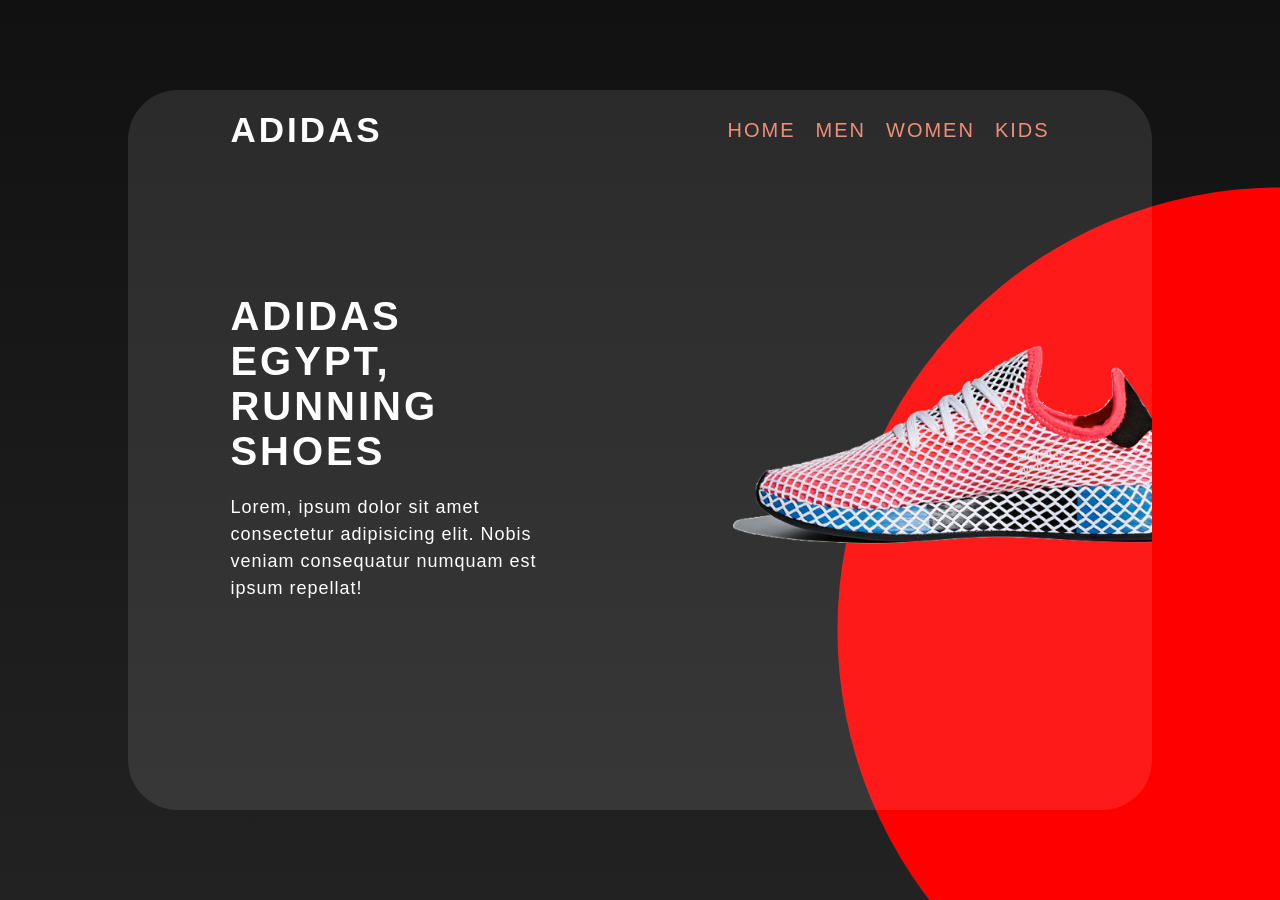
<file: adidas-product-page/index.html>
<!DOCTYPE html>
<html lang="en">
<head>
    <meta charset="UTF-8">
    <title>adidas</title>
    <link rel="stylesheet" href="style.css">
</head>
<body>
<div class="container">


<nav>
    <a href="#" class="logo">Adidas</a>
<ul>
    <li><a href="#">Home</a></li>
    <li><a href="#">men</a></li>
    <li><a href="#">women</a></li>
    <li><a href="#">kids</a></li>

</ul>
</nav>

<div class="content">
<div class="text">
    <h2>Adidas Egypt, <br>Running shoes<br></h2>
    <p>Lorem, ipsum dolor sit amet consectetur adipisicing elit. Nobis veniam consequatur numquam est ipsum repellat!</p>

</div>
<div class="image"><img src="shoes.png" ></div>
</div>


</div>



</body>
</html>
</file>
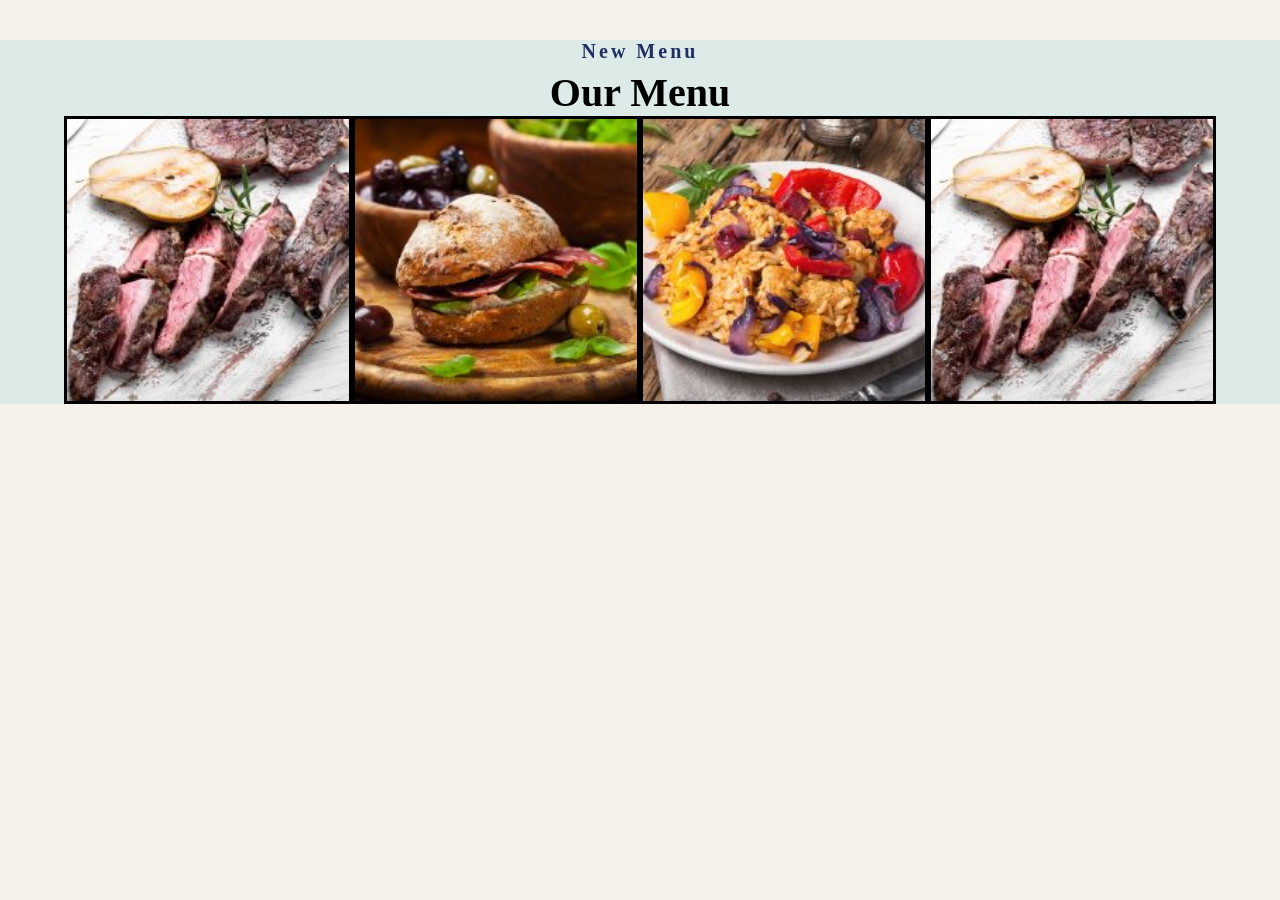
<file: animated-menu/index.html>
<!DOCTYPE html>
<html lang="en">
<head>
    <meta charset="UTF-8">
    <meta name="viewport" content="width=device-width, initial-scale=1.0">
    <title>Document</title>
    <link rel="stylesheet" href="style.css">
</head>
<body>
    

        <div class="our-menu">
            <div class="container">
        <p id="o">New Menu</p>
        
        <h2>Our Menu</h2>
         <div class="item">
            <div class="inner">
                <img src="image/rigel-food-sec-2-img1-200x200.jpg" alt="">
            <div class="caption">
                <h3>title</h3>
            <p>Lorem ipsum dolor sit amet consectetur adipisicing elit. Dolores, neque.</p>
            </div>
            </div>
         </div>

         <div class="item">
            <div class="inner">
                <img src="image/rigel-food-sec-2-img4-200x200.jpg" alt="">
            <div class="caption">
                <h3>title</h3>
            <p>Lorem ipsum dolor sit amet consectetur adipisicing elit. Dolores, neque.</p>
            </div>
            </div>
         </div>

         <div class="item">
            <div class="inner">
                <img src="image/rigel-food-sec-2-img5-200x200.jpg" alt="">
            <div class="caption">
                 <h3>title</h3>
            <p>Lorem ipsum dolor sit amet consectetur adipisicing elit. Dolores, neque.</p>
               </div>
            </div>
         </div>

         <div class="item">
            <div class="inner">
                <img src="image/rigel-food-sec-2-img1-200x200.jpg" alt="">
            <div class="caption">
                <h3>title</h3>
            <p>Lorem ipsum dolor sit amet consectetur adipisicing elit. Dolores, neque.</p>
            </div>
            </div>
         </div>
         <div class="clear"></div>
    </div>

    </div>
    
</body>
</html>




<!-- 
transform => rotate rotatex rotatey
          => translate translatex translatey
          => skew skewx skewy
          => scale scalex scaley 
 -->
</file>
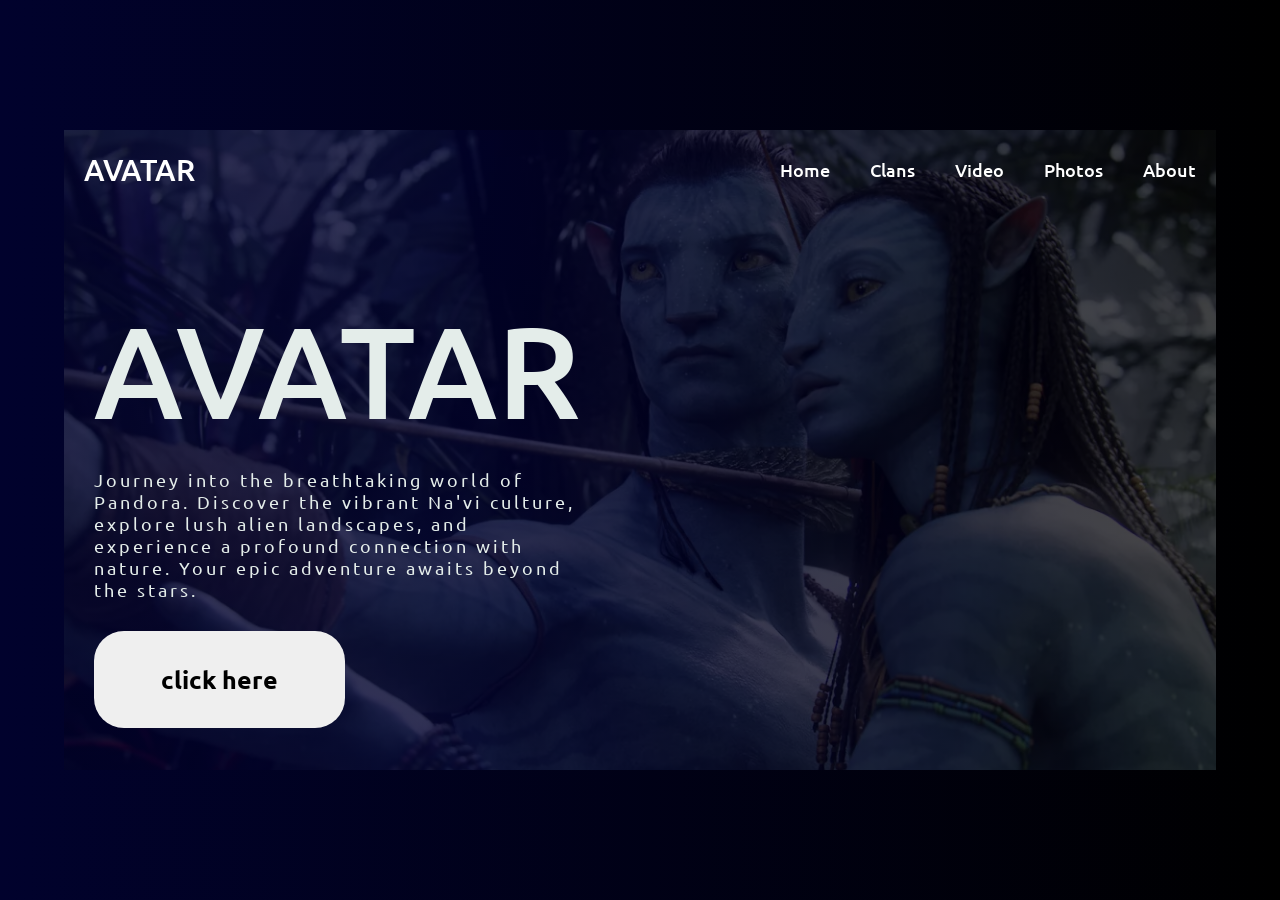
<file: avatar-landing-page/index.html>
<!DOCTYPE html>
<html lang="en">
<head>
    <meta charset="UTF-8">
    <link rel="stylesheet" href="style.css">
    
    <title>Document</title>
</head>
<body>
    
<div class="container">

    <header>
        <a href="#" class="logo">AVATAR</a> 
        <ul>
            <li><a href="#">Home</a></li>
            <li><a href="#">Clans</a></li>
            <li><a href="#">Video</a></li>
            <li><a href="#">Photos</a></li>
            <li><a href="#">About</a></li>
        </ul>
    </header>

    <div class="content">

            <h1>AVATAR</h1>
            <p>Journey into the breathtaking world of Pandora. Discover the vibrant Na'vi culture, explore lush alien landscapes, and experience a profound connection with nature. Your epic adventure awaits beyond the stars.</p>
            <button>click here</button>




    </div>

    
</div>



</body>
</html>
</file>
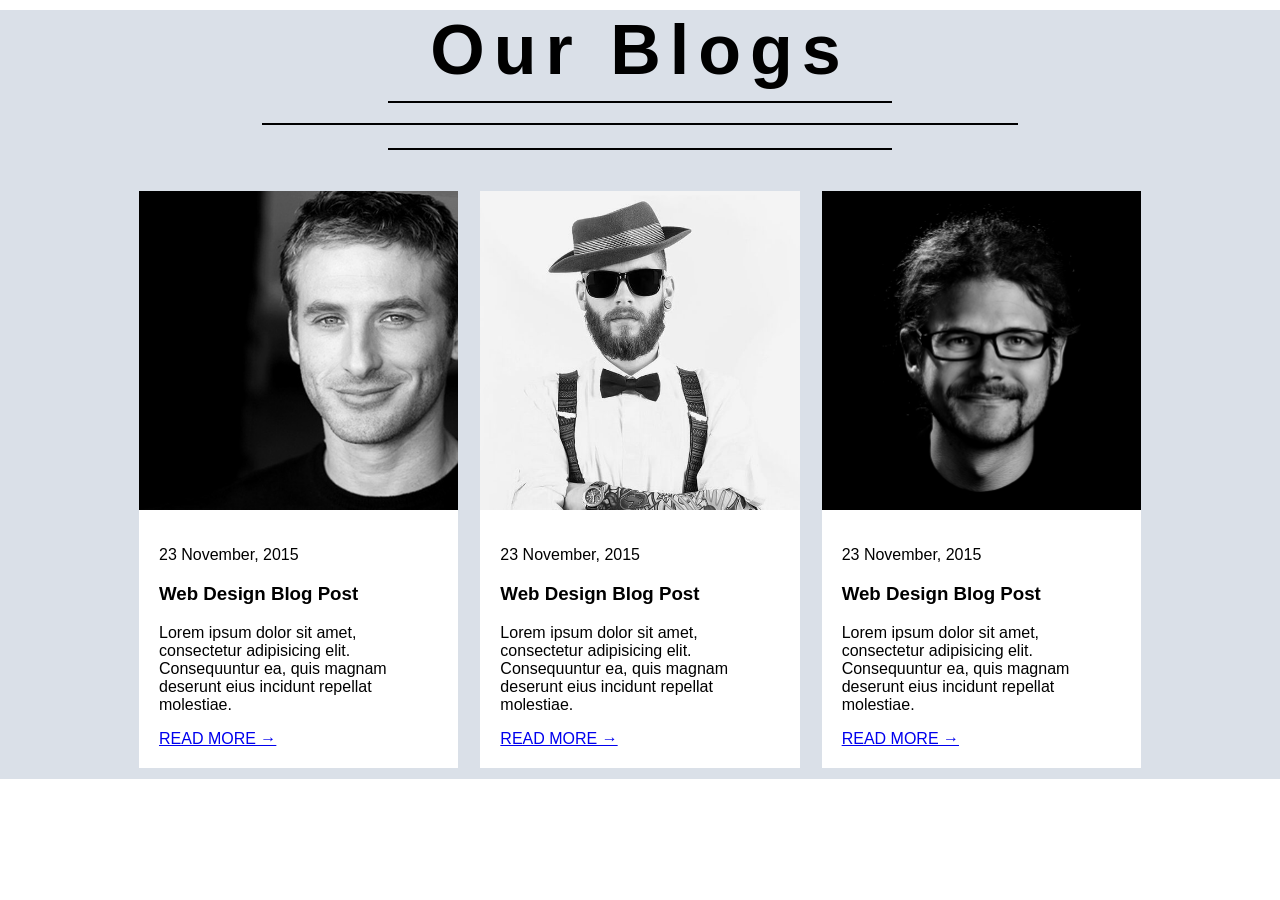
<file: Blog Cards UI/index.html>
<!DOCTYPE html>
<html lang="en">
<head>
    <meta charset="UTF-8">
    <meta name="viewport" content="width=device-width, initial-scale=1.0">
    <link rel="stylesheet" href="style.css">
    <base href="images/">
    <title>Document</title>
</head>
<body>
    
    <div class="blog">
        <h1>Our Blogs</h1>
      <div class="cart">
          <div class="cart-item">
            <img src="three.jpg" alt="">
           <div class="inner">
            <p>23 November, 2015</p>
            <h3>Web Design Blog Post</h3>
            <p>Lorem ipsum dolor sit amet, consectetur adipisicing elit.
Consequuntur ea, quis magnam deserunt eius incidunt repellat molestiae.</p>
<a href="#">READ MORE →</a>
           </div>
        </div>
        <div class="cart-item">
            <img src="team-bw-3.jpg" alt="">
           <div class="inner">
            <p>23 November, 2015</p>
            <h3>Web Design Blog Post</h3>
            <p>Lorem ipsum dolor sit amet, consectetur adipisicing elit.
Consequuntur ea, quis magnam deserunt eius incidunt repellat molestiae.</p>
<a href="#">READ MORE →</a>
           </div>
        </div>
        <div class="cart-item">
            <img src="two.png" alt="">
           <div class="inner">
            <p>23 November, 2015</p>
            <h3>Web Design Blog Post</h3>
            <p>Lorem ipsum dolor sit amet, consectetur adipisicing elit.
Consequuntur ea, quis magnam deserunt eius incidunt repellat molestiae.</p>
<a href="#">READ MORE →</a>
           </div>
        </div>
        <div class="clear"></div>
      </div>
    </div>




</body>
</html>
</file>
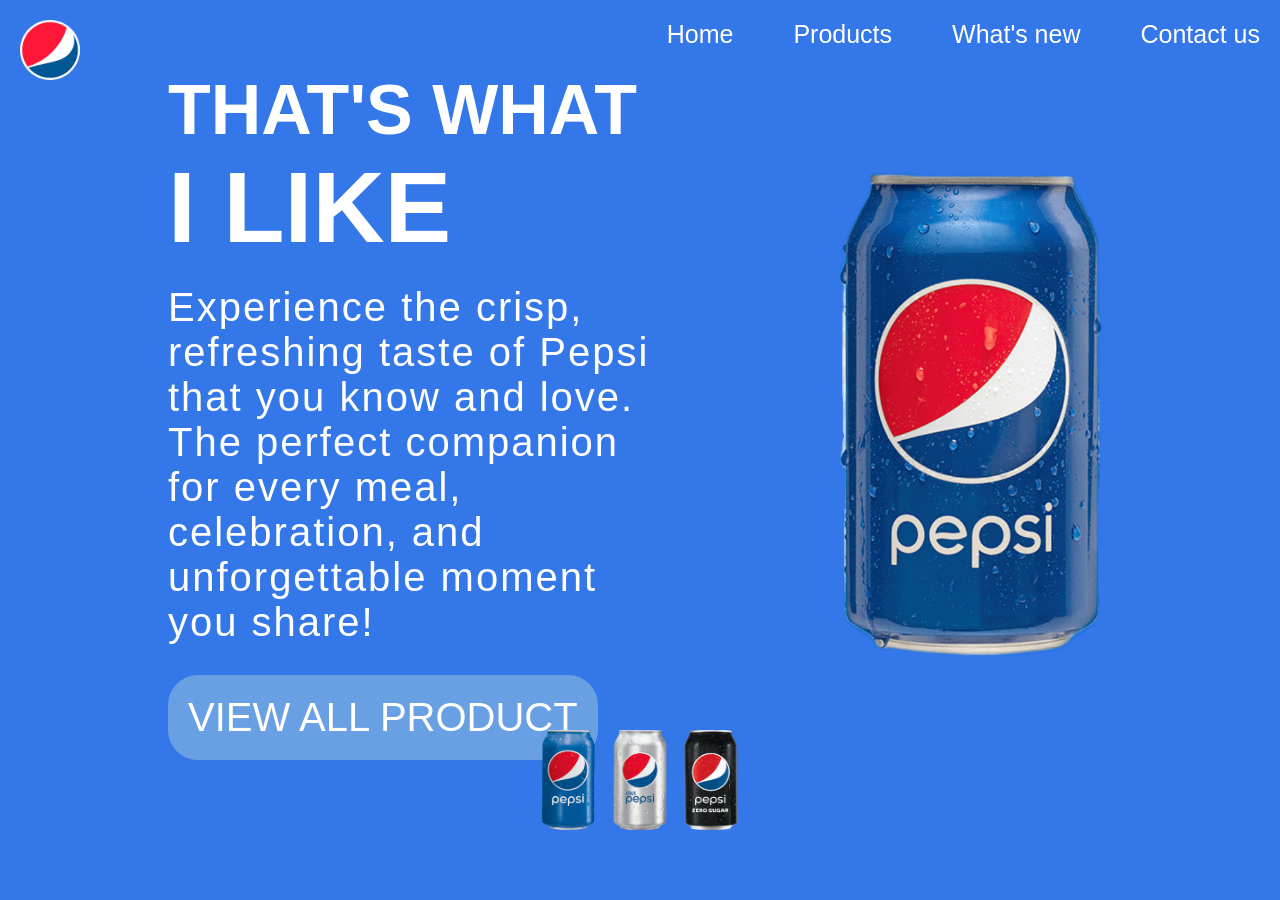
<file: Pepsi Promotional Page/index.html>
<!DOCTYPE html>
<html lang="en">
<head>
    <meta charset="UTF-8">
    <link rel="stylesheet" href="style.css">
    <title>Document</title>
</head>
<body>
    
<nav>   
<img class="logo" src="pepsi_logo.png" alt="logo">
<ul>
    <li><a href="#">Home</a></li>
    <li><a href="#">Products</a></li>
    <li><a href="#">What's new</a></li>
    <li><a href="#">Contact us</a></li>
    
</ul>
</nav>



<div class="container">


    <div class="text">
    <h2 class="h21">THAT'S WHAT<h2 class="h22">I LIKE</h2></h2>
    <p>Experience the crisp, refreshing taste of Pepsi that you know and love. The perfect companion for every meal, celebration, and unforgettable moment you share!
</p>
    <button type="button" class="button">VIEW ALL PRODUCT</button>
    </div>

<div class="image"><img src="pepsi_can.png" alt="Pepsi Image"></div>


</div>
<div class="footer"><img src="three_pepsi.png" ></div>


</body>
</html>
</file>
<file: adidas-product-page/style.css>
*{
    padding : 0;
    margin : 0;
    font-family:sans-serif;
}
body{
    background : linear-gradient(#111,#222);
    height : 100vh;
    width: 100%;
    display: flex;
    justify-content: center;
    align-items: center;

}
body::after{
    content: '';
    width: 100%;
    height: 100%;
    background-color: #ff0000;
    position: absolute;
    clip-path: circle(40% at right 70%);
    z-index: -1;
    }




.container{
    width: 80%;
    height: 80%;
    background-color: rgba(255,255,255,0.1);
    border-radius: 50px;
    overflow: hidden;
    
}


nav{
    
    display: flex;
    justify-content: space-between;
    align-items: center;
    width: 80%; 
    margin: auto;
    padding: 20px 0;
}

nav .logo{
    font-size: 35px;
    color: #fff;
    font-weight: 700;
    text-decoration: none;
    text-transform: uppercase;
    letter-spacing: 3px;
}

nav ul{
    display: flex;
    list-style: none;
    gap: 20px;
}

nav ul li a{
    color: #f08f77;
    text-decoration: none;
    font-size: 20px;
    font-weight: 500;
    text-transform: uppercase;
    letter-spacing: 2px;
    transition: 0.3s ease;
}
nav ul li a:hover{
    color: #ff0000;
}
.content{
    width: 80%;
    margin: auto;
    display: flex;
    justify-content: space-between;
    align-items: center;
    height: 80%;
}

.content .text{
    color: #fff;
    width: 40%;
}
.content .text h2{
    font-size: 40px;
    text-transform: uppercase;
    letter-spacing: 3px;
    margin-bottom: 20px;
    font-weight: 700;
}
.content .text p{
    font-size: 18px;
    line-height: 1.5;
    margin: 20px 0;
    letter-spacing: 1px;
    
}
.content .image{
    width: 40%;

}
.content .image img{
    width: 500px;
}

@media (min-width:950px) and (max-width:1150px) {
    
.content .image img{
    width: 330px;
}

}

@media (max-width:950px) {
    .nav{
        flex-direction: column;
        gap: 10px;
        margin: 10px 30px;
    }
.content, nav {
    flex-direction: column;
    text-align: center;

}
.content .image, .content .text{
    width: 40%;
}
body::after{
    clip-path: circle(50% at bottom );

}
}
</file>
<file: animated-menu/style.css>
*{
        box-sizing: border-box;

}
body{
    margin: 0 ;
    background-color: #f6f2ea;
}
.our-menu{
    background-color: rgba(210, 232, 232, 0.682);
}

.our-menu h2{
    margin: 0;
    font-size: 40px  ;
    text-align: center;

}

#o{
    margin: 6px;
    font-size: 20px  ;
    text-align: center;
    font-weight: bold;
    color: rgb(31, 47, 99);
    letter-spacing: 3px;
}

.container{
    width: 90%;
    margin: 40px auto;
}
.item{
    width: 25%;
    position: relative;
        float: left;
        border: 1px black solid;
        color: #f6f2ea;
        overflow: hidden;

}
.item img{
    width: 100%;
    display: block;
    transition: transform 1s 1s;
}


.caption{
        background-color: rgba(0,0, 0, 0.3);

    position: absolute;
    top: 0;
    bottom: 0;
    right: 0;
    left: 0;
    opacity: 0;
    transition: opacity 1s ease , transform  1s ;
}


.caption h3{
        background-color: black;
        text-align: center;
        margin: 0;
        padding: 20px ;
        transform: translateX(110%);
        

}
 
.caption p{
        font-size: 20px;
        transform: translateX(119%);
 
}

.clear{
    clear: both;
}
.item .caption:hover{
    opacity: 1;
    transform: rotate(360deg);
} 

.item:hover img{
    transform: scale(1.2);

} 


.item:hover h3 , .item:hover p{
    transform: translateX(0 );
    transition: transform 1s 2s;

} 

.inner{
    padding: 2px;
    background-color: black;
}
</file>
<file: avatar-landing-page/style.css>
@import url('https://fonts.googleapis.com/css2?family=Ubuntu:ital,wght@0,300;0,400;0,500;0,700;1,300;1,400;1,500;1,700&display=swap');
*{
  font-family: "Ubuntu", sans-serif;
  font-weight: 300;
  font-style: normal;

  padding: 0;
  margin: 0;
}
a{
  text-decoration: none;
  color: #fff;  
}

body{
  background-image: linear-gradient(to right, #01022d , #000000);
  height: 100vh;
  display: flex;
  justify-content: center;
  align-items: center;
}

.container{
  background-image: linear-gradient(to right, #01022dcf 35%, #000000ba),url(80.webp);
  width: 90%;
  background-color: #483737;
  height: 640px;
  background-repeat: no-repeat;

  background-size: cover;
  
  background-position: center;
}
.container:hover{
  background-image: linear-gradient(to right, #01022de5 35%, transparent),url(80.webp);
  background-repeat: no-repeat;

  background-size: cover;
  
  background-position: center;
}

header{
  color: #fff;
  display: flex;
  justify-content: space-between;
  align-items: center;
  padding: 20px;
}

.logo{
  font-size: 30px;
  font-weight: 500;
  text-transform: uppercase;
}

ul{
  display: flex;
  list-style: none;
  gap: 40px;
}

ul a{
  font-size: 18px;
  font-weight: 500;
  text-transform: capitalize;
  border-bottom: solid 2px transparent;
}
ul a:hover{
  border-bottom: solid 2px #fff;
  background-color: rgb(45, 72, 122);
  transition: all 0.3s ease;
}


.content{
  color: rgb(228, 237, 234);
  width: 50%;
  margin-top: 50px;
  padding: 30px;
}
.content h1{
  font-size: 130px;
  font-weight: 500;
  margin-bottom: 20px;
}
.content p{
  letter-spacing: 3px;
  font-size: 18px;
  font-weight: 400;
  margin-bottom: 30px;
  width: 500px;
}
.content button{
  padding: 30px 65px;
  font-size: 25px;
  font-weight: 700;
  border: solid 2px transparent;
  border-radius: 30px;
  cursor: pointer;
}

.content button:hover{
  background-color: transparent;
  color: #e4dede;
  border: solid 2px white;
  transition: all 0.3s ease;
}
</file>
<file: Blog Cards UI/style.css>
* {
    box-sizing: border-box;
}
body {
    margin: 0;
    font-family: 'Segoe UI', Tahoma, Geneva, Verdana, sans-serif;
}

h1{
    text-align: center ;
    position: relative;
    font-size: 70px;
    margin: 10px;
    padding-bottom: 10px;
    letter-spacing: 9px;
   transition-property: letter-spacing;
   transition-duration: 1000ms;
   margin-bottom: 80px;
  }
h1::after{
    content: "";
    height: 50%;
    width: 40%;
    border: solid 2px black;
    border-left: 0;
    border-right: 0;
    position: absolute;
    bottom: -50px;
    left: 30%;

}

h1::before{
    content: "";
    height: 50%;
    width: 60%;
    border: solid 2px rgb(0, 0, 0);
    border-left: 0;
    border-right: 0;
    border-top: 0;
    position: absolute;
    bottom: -25px;
    left: 20%;
    z-index: 1;


}
h1:hover{
    color: rgb(56, 72, 72);
    font-weight: 900;
    letter-spacing: 40px ;
}



.blog{
    background-color: #dae0e8;

}
.cart-item img{
    width: 100%;
    display: block;
}
.cart{
    width: 80%;
    margin: 0 auto;
}
.cart-item{
    width: 33.3333%;
        float: left;
        padding: 11px;

}

.inner{
    padding: 20px;
    background-color: rgb(255, 255, 255);
}
.clear{
    clear: both;
}
</file>
<file: Pepsi Promotional Page/style.css>
*{

    margin: 0;
    padding: 0;


}
body{
    font-family: Helvetica;
    height: 100vh;
    background-color:#3477E9;
}

nav{
    display: flex;
    justify-content: space-between;
}
nav img{
    width: 60px;
    height: 60px;
    margin: 20px;
}
nav ul{
    display: flex;
    list-style: none;
    margin: 20px;
    gap: 60px;
    font-size: 25px;

}
nav ul a{
    color: white;
    cursor: pointer;
    text-decoration: none;
}
nav ul a:hover{
    color: #69a0e4;
}

.container{
    display: flex;
    justify-content: center;
    align-items: center;
    height: 70vh;
    gap: 20px;
}

.container .text{
    color: white;
    width: 40%;
}

.container .text .h22{
    font-size: 100px;
}
.container .text .h21{
    font-size: 70px;
}

.container .text p{
    font-size: 40px;
    margin-top: 20px;
    letter-spacing: 2px;
}
.container .image {
    margin-left: 10%;
}
.container .image img{
    height: 500px;
}
.container .image img{
    transition: transform 1s ease;
}

.container .image img:hover{
    transform: scale(1.2);
}

.container .button{
    font-size: 40px;
    margin-top: 30px;
    border: none;
    padding: 20px;
    background-color: #69a0e4;
    color: white;
    cursor: pointer;
    border-radius: 30px;
}
.container .button:hover{
    background-color: #3477E9;
    transition: all 1s ease;
    color: black;
}

.footer{
    display: flex;
    justify-content: center;
    align-items: center;
}
.footer img{
    height: 100px;
}


   @media (max-width: 800px) {

   nav{
        flex-direction: column;
        align-items: center;
    }

    nav img{
        order: 1;
    }

    nav ul{
        order: 3;
        flex-direction: row;   
        justify-content: center;
        gap: 20px;
        margin-top: 20px;
    }


    .container{
        flex-direction: column;
        text-align: center;
        height: auto;
        margin-top: 30px;
    }

    .container .text{
        width: 90%;
    }

    .container .image{
        margin-left: 0;
    }

    .container .image img{
        height: 300px;
    }
    .footer{
        margin-top: 30px;
    }

}
</file>
